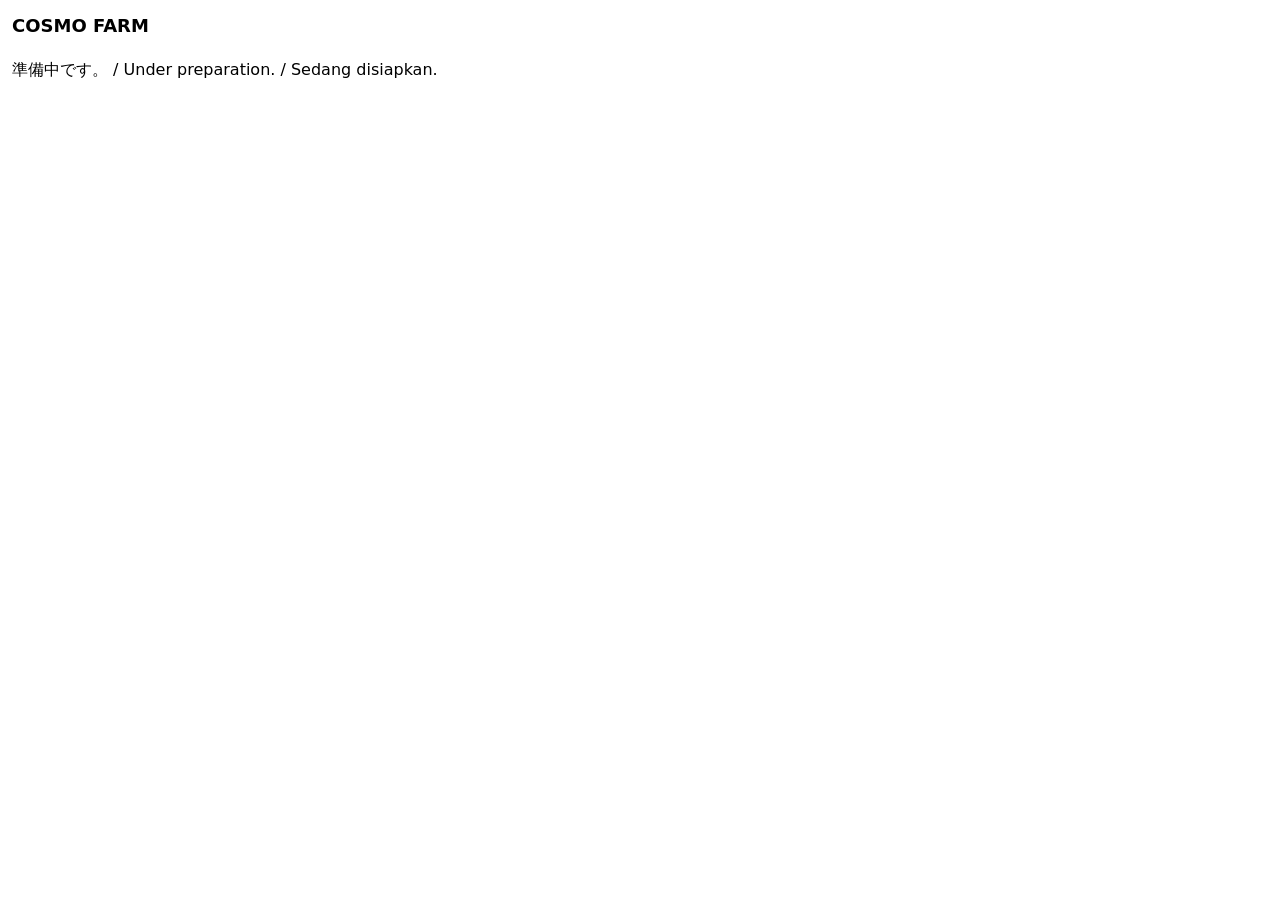
<file: index.html>
<!doctype html>
<html lang="ja">
<head>
<meta charset="utf-8">
<meta http-equiv="Content-Security-Policy" content="default-src 'none'; style-src 'self'; base-uri 'none'; form-action 'none'">
<meta name="viewport" content="width=device-width, initial-scale=1">
<meta name="robots" content="noindex,nofollow">
<title>COSMO FARM</title>
<link rel="stylesheet" href="step0/app.css">
</head>
<body>
<h1>COSMO FARM</h1>
<p>準備中です。 / Under preparation. / Sedang disiapkan.</p>
</body>
</html>
</file>
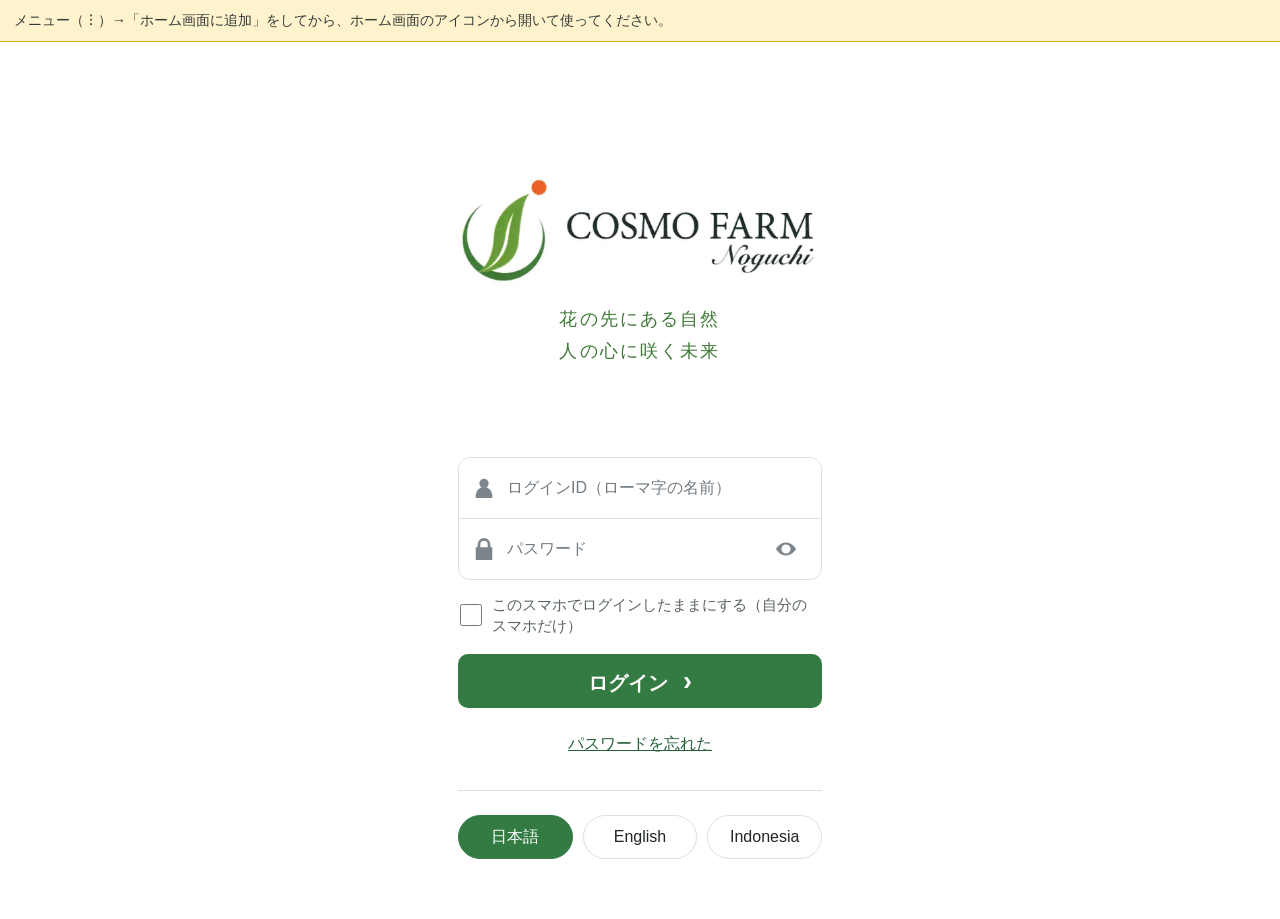
<file: app/index.html>
<!DOCTYPE html><html lang="ja"><head><meta charset="utf-8"><meta http-equiv="Content-Security-Policy" content="default-src 'none'; script-src 'self'; style-src 'self' 'unsafe-inline'; img-src 'self' data: blob:; connect-src 'self' https://script.google.com https://script.googleusercontent.com; manifest-src 'self'; worker-src 'self'; frame-src 'self'; base-uri 'none'; form-action 'none'"><meta name="robots" content="noindex,nofollow"><meta name="theme-color" content="#ffffff"><link rel="manifest" href="manifest.webmanifest"><link rel="apple-touch-icon" href="apple-touch-icon.png"><link rel="stylesheet" href="app.css"><meta name="viewport" content="width=device-width,initial-scale=1"><title>COSMO FARM | ログイン</title></head><body><script src="boot.js"></script><main class="login-shell"><div class="brand"><img id="official-logo" src="[data-uri]" width="1240" height="1753" alt="COSMO FARM Noguchi"></div><div class="cf-belief cf-belief-login"><div class="cf-bj" lang="ja">花の先にある自然<br>人の心に咲く未来</div></div><div class="cv-spinwrap" id="cvSpin"><div class="cv-spin"></div><div class="cv-spintx">読み込み中… / Loading… / Memuat…</div></div><form id="login-form" autocomplete="off"><div class="credential-group"><div class="credential"><svg aria-hidden="true" viewBox="0 0 24 24"><circle cx="12" cy="7" r="5"/><path d="M3 23v-3a9 9 0 0 1 18 0v3z"/></svg><input id="login-worker" type="text" maxlength="100" autocomplete="off" autocapitalize="none" spellcheck="false" aria-label="作業者ID" placeholder="作業者ID"></div><div class="credential"><svg aria-hidden="true" viewBox="0 0 24 24"><path d="M5 10V7a7 7 0 0 1 14 0v3h2v14H3V10zm3 0h8V7a4 4 0 0 0-8 0z"/></svg><input id="login-password" type="password" maxlength="200" autocomplete="off" aria-label="パスワード" placeholder="パスワード"><button class="toggle" id="login-toggle" type="button" aria-label="パスワードを表示"><svg aria-hidden="true" viewBox="0 0 24 24"><path d="M1 12s4-7 11-7 11 7 11 7-4 7-11 7S1 12 1 12zm6 0a5 5 0 1 0 10 0 5 5 0 0 0-10 0z"/></svg></button></div></div><label class="keep"><input id="cv181keep" type="checkbox"><span data-t="keep"></span></label><button class="submit" type="submit"><span data-login-text="login">ログイン</span><span class="chevron" aria-hidden="true">›</span></button></form><button type="button" id="login-forgot" data-reset-text="forgot" aria-controls="reset-panel">パスワードを忘れた</button><section id="reset-panel" hidden aria-labelledby="reset-title"><h2 id="reset-title" data-reset-text="title">パスワードの再設定</h2><p id="reset-status" role="status" aria-live="polite"></p><form id="reset-request-form" autocomplete="off"><label for="reset-login-id" data-reset-text="loginId">ログインID</label><input id="reset-login-id" type="text" maxlength="24" autocomplete="username" autocapitalize="none" spellcheck="false"><button id="reset-request-submit" type="submit" data-reset-text="request">再設定を申請する</button></form><p id="reset-reference"></p><button type="button" id="reset-check" hidden data-reset-text="check">申請状況を確認</button><form id="reset-complete-form" hidden autocomplete="off"><label for="reset-code" data-reset-text="code">本人専用の再設定コード</label><input id="reset-code" type="text" maxlength="64" autocomplete="off" autocapitalize="none" spellcheck="false"><label for="reset-password" data-reset-text="newPassword">新しいパスワード（8文字以上）</label><input id="reset-password" type="password" maxlength="256" autocomplete="new-password"><label for="reset-confirm" data-reset-text="confirm">新しいパスワードをもう一度入力</label><input id="reset-confirm" type="password" maxlength="256" autocomplete="new-password"><button id="reset-complete-submit" type="submit" data-reset-text="set">新しいパスワードを設定</button></form><button type="button" id="reset-new" hidden data-reset-text="newRequest">新しく再設定を申請する</button><button type="button" id="reset-back" data-reset-text="back">ログインに戻る</button></section><section id="homeApp" hidden>
 <p class="who" id="who"></p>
 <div id="todoBox" class="card"><div class="wxHead"><h2 data-t="tdT"></h2><span class="note" id="tdUpd"></span></div><div id="tdRows"></div></div>
 <div id="hoBox" class="card hidden">
  <div class="wxHead"><h2 data-t="hoT"></h2><span class="note" id="hoTimes"></span></div>
  <div id="hoNote" class="inLine hidden" data-t="hoNotOnDuty"></div>
  <div id="hoRows"></div><div id="hoMsg" class="msg"></div>
  <details id="plBox" class="hidden"><summary data-t="plT"></summary><div id="hoPlan">
   <div class="seg" id="plDays"></div>
   <div class="note" id="plNow"></div><div class="note wait" id="plHint"></div>
   <label data-t="plHouses"></label><div id="plHouses"></div>
   <label for="plWhy" data-t="plWhy"></label><select id="plWhy"></select>
   <label for="plText" data-t="plWhyText"></label><input id="plText" class="tx" maxlength="150">
   <div class="two"><button type="button" id="plHoldB" class="cl" data-cf-on="0" data-t="plHold"></button><button type="button" id="plOpenB" data-cf-on="1" data-t="plOpen"></button></div>
  </div></details>
  <div class="note" data-t="hoDetail"></div>
 </div>
 <div id="wxBox" class="card hidden">
  <div class="wxHead"><h2 id="wxArea"></h2><span class="note" id="wxSrc"></span></div>
  <div id="wxRows"></div><div id="wxMsg" class="msg note"></div>
  <details id="wxMore"><summary data-t="wxMore"></summary><div id="wxMoreBody"></div></details>
 </div>
 <details class="install" id="spdBox"><summary data-t="spdT"></summary><div id="spdRows" class="note"></div></details>
 <button type="button" class="out" id="btnOut" data-cf-on="2" data-t="logout"></button>
 <nav class="tabbar" id="grid" aria-label="menu"></nav>
</section><div class="languages" role="group" aria-label="表示言語"><button type="button" data-login-lang="ja">日本語</button><button type="button" data-login-lang="en">English</button><button type="button" data-login-lang="id">Indonesia</button></div><div class="nonproduction"><p id="login-status" role="status"></p><a id="login-preview" target="_top" data-login-text="preview">合成データで作業入力を確認</a></div><div id="inLine" class="inLine hidden" data-t="line"></div>
<details class="install" id="installBox"><summary data-t="instT"></summary><div class="note" id="instState"></div>
 <div id="instIos"><b>iPhone</b><ol><li data-t="i1"></li><li data-t="i2"></li><li data-t="i3"></li><li data-t="i4"></li></ol></div>
 <div id="instAnd"><b>Android</b><ol><li data-t="a1"></li><li data-t="a2"></li><li data-t="a3"></li></ol></div>
 <div class="note" data-t="after"></div>
</details></main><script src="config.js"></script><script src="shim.js"></script><script src="pwa.js"></script><script src="app.js"></script></body></html>
</file>
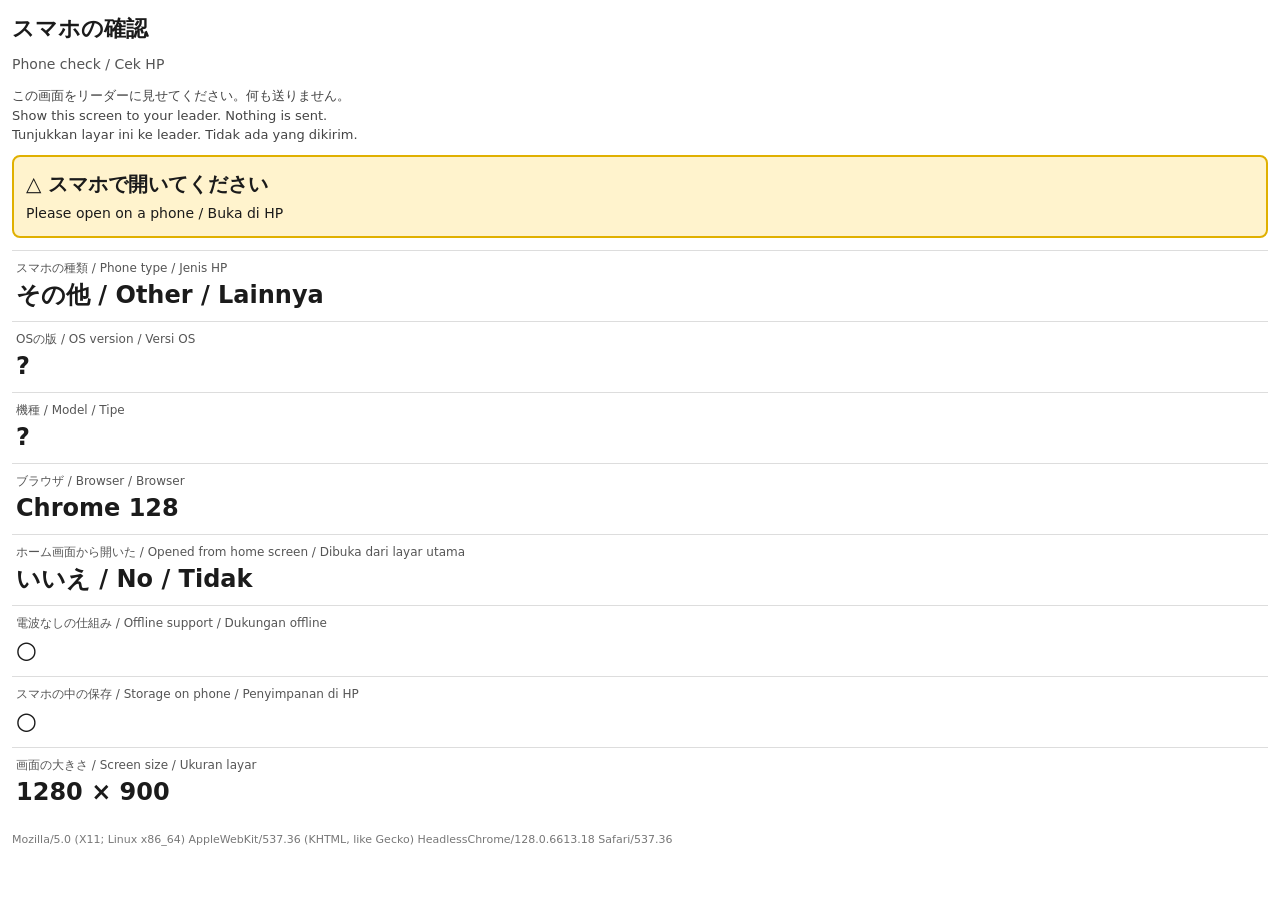
<file: check/index.html>
<!doctype html>
<html lang="ja">
<head>
<meta charset="utf-8">
<meta http-equiv="Content-Security-Policy" content="default-src 'none'; script-src 'self'; style-src 'self'; base-uri 'none'; form-action 'none'">
<meta name="viewport" content="width=device-width, initial-scale=1">
<meta name="robots" content="noindex,nofollow">
<title>COSMO FARM スマホの確認 / Phone check / Cek HP</title>
<link rel="stylesheet" href="check.css">
</head>
<body>
<h1>スマホの確認<br><span class="sub">Phone check / Cek HP</span></h1>
<p class="note">この画面をリーダーに見せてください。何も送りません。<br>Show this screen to your leader. Nothing is sent.<br>Tunjukkan layar ini ke leader. Tidak ada yang dikirim.</p>
<div id="warn" class="warn" hidden></div>
<div id="result" class="result">…</div>
<table id="rows"></table>
<p class="foot" id="foot"></p>
<script src="check.js"></script>
</body>
</html>
</file>
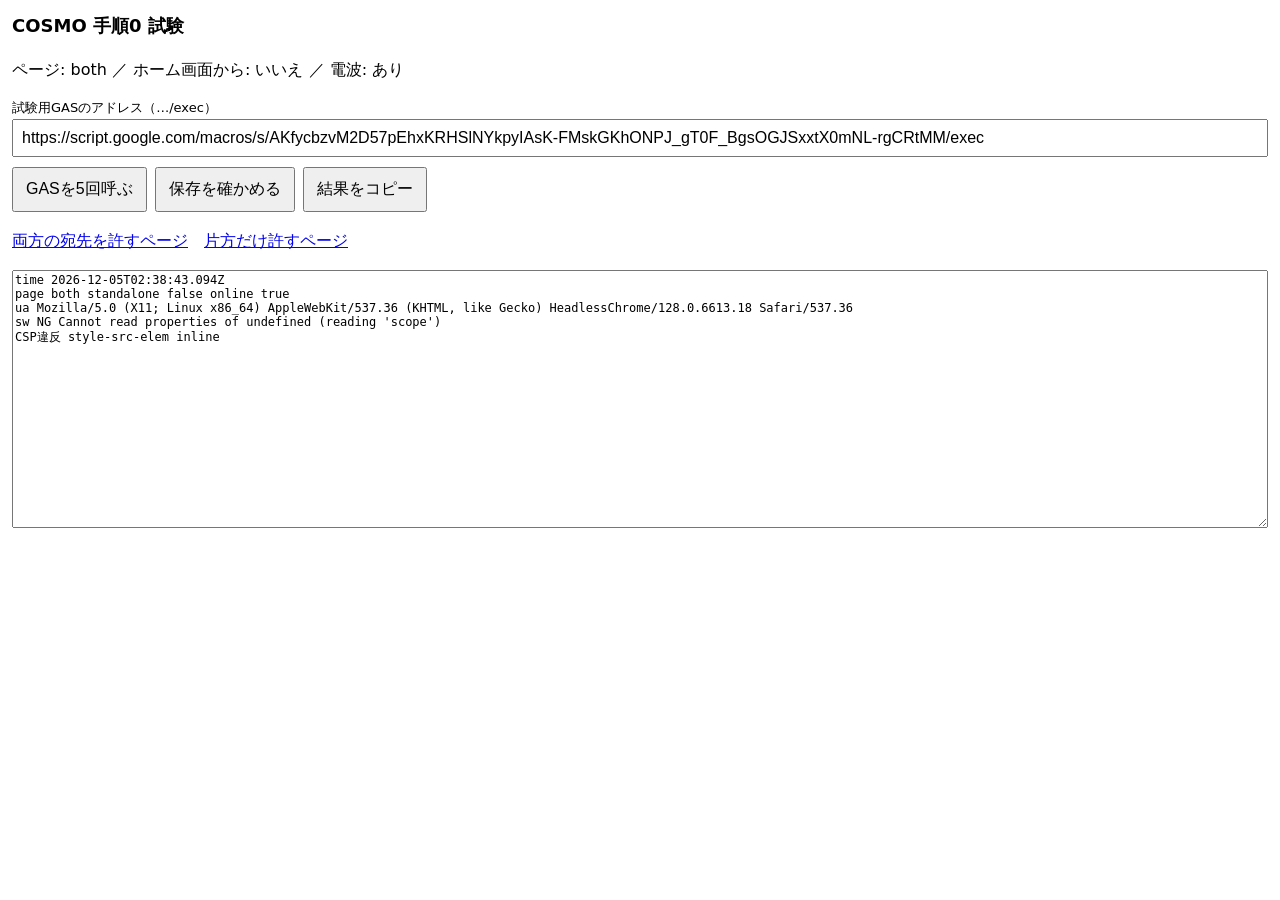
<file: step0/index.html>
<!doctype html>
<html lang="ja">
<head>
<meta charset="utf-8">
<meta http-equiv="Content-Security-Policy" content="default-src 'none'; script-src 'self'; style-src 'self'; img-src 'self' data: blob:; connect-src 'self' https://script.google.com https://script.googleusercontent.com; manifest-src 'self'; worker-src 'self'; base-uri 'none'; form-action 'none'">
<meta name="viewport" content="width=device-width, initial-scale=1">
<meta name="robots" content="noindex,nofollow">
<title>COSMO 手順0 試験</title>
<link rel="manifest" href="manifest.webmanifest">
<link rel="stylesheet" href="app.css">
</head>
<body data-page="both">
<h1>COSMO 手順0 試験</h1>
<p id="env">…</p>
<label>試験用GASのアドレス（…/exec）<input id="url" type="url" inputmode="url" autocomplete="off"></label>
<div class="row"><button id="call" type="button">GASを5回呼ぶ</button><button id="store" type="button">保存を確かめる</button><button id="copy" type="button">結果をコピー</button></div>
<p><a href="index.html">両方の宛先を許すページ</a>　<a href="csp1.html">片方だけ許すページ</a></p>
<textarea id="out" readonly rows="18"></textarea>
<script src="config.js"></script>
<script src="app.js"></script>
</body>
</html>
</file>
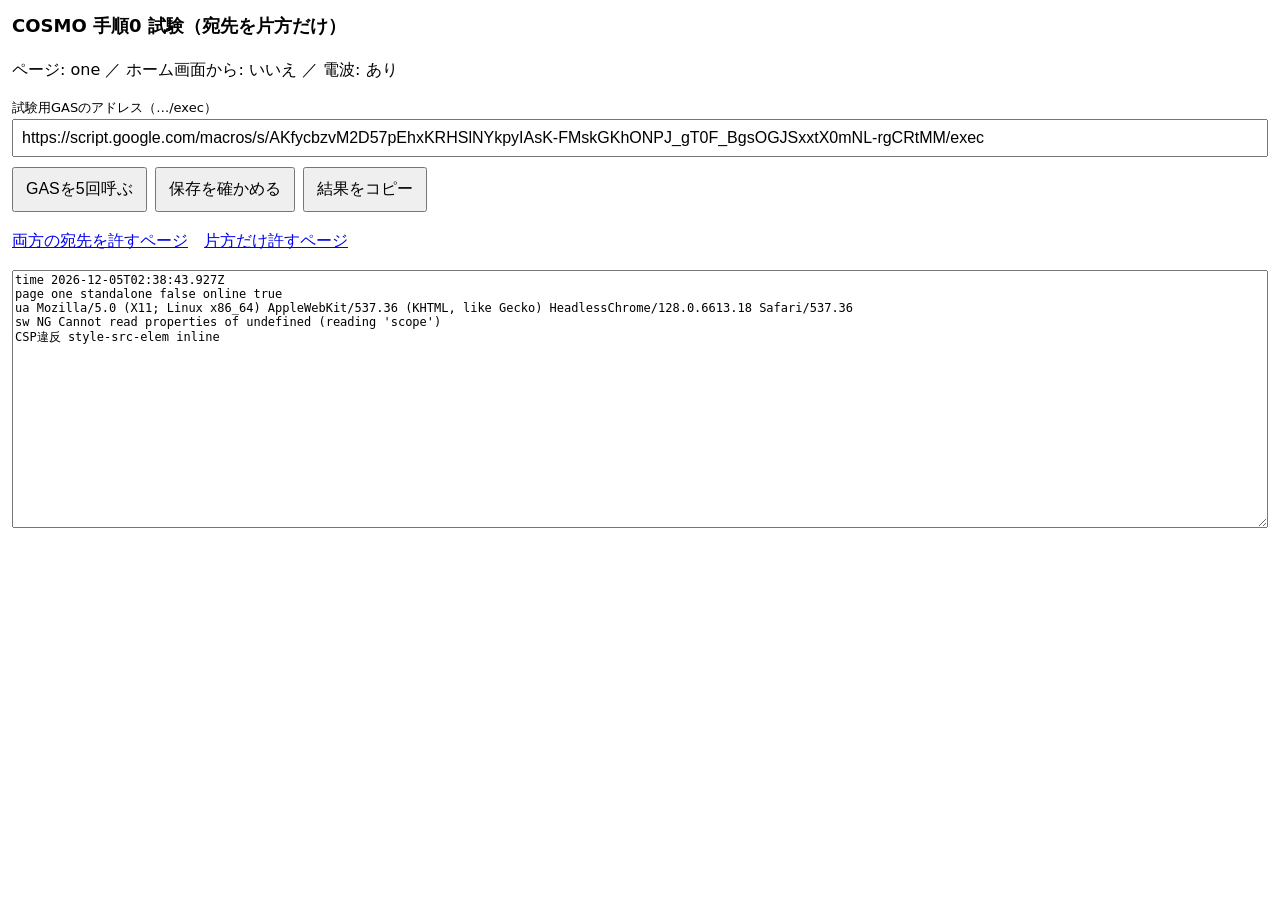
<file: step0/csp1.html>
<!doctype html>
<html lang="ja">
<head>
<meta charset="utf-8">
<meta http-equiv="Content-Security-Policy" content="default-src 'none'; script-src 'self'; style-src 'self'; img-src 'self' data: blob:; connect-src 'self' https://script.google.com; manifest-src 'self'; worker-src 'self'; base-uri 'none'; form-action 'none'">
<meta name="viewport" content="width=device-width, initial-scale=1">
<meta name="robots" content="noindex,nofollow">
<title>COSMO 手順0 試験（宛先を片方だけ）</title>
<link rel="manifest" href="manifest.webmanifest">
<link rel="stylesheet" href="app.css">
</head>
<body data-page="one">
<h1>COSMO 手順0 試験（宛先を片方だけ）</h1>
<p id="env">…</p>
<label>試験用GASのアドレス（…/exec）<input id="url" type="url" inputmode="url" autocomplete="off"></label>
<div class="row"><button id="call" type="button">GASを5回呼ぶ</button><button id="store" type="button">保存を確かめる</button><button id="copy" type="button">結果をコピー</button></div>
<p><a href="index.html">両方の宛先を許すページ</a>　<a href="csp1.html">片方だけ許すページ</a></p>
<textarea id="out" readonly rows="18"></textarea>
<script src="config.js"></script>
<script src="app.js"></script>
</body>
</html>
</file>
<file: step0/app.css>
body{font-family:system-ui,sans-serif;margin:12px;line-height:1.6}h1{font-size:18px}label{display:block;font-size:13px}
input{width:100%;font-size:16px;padding:8px;box-sizing:border-box}.row{display:flex;gap:8px;flex-wrap:wrap;margin:10px 0}
button{font-size:16px;padding:10px 12px}textarea{width:100%;font-size:12px;box-sizing:border-box}
.warn{background:#fff3cd;border:1px solid #e0b000;padding:8px;font-size:15px}
</file>
<file: app/app.css>
*{box-sizing:border-box}body{margin:0;background:#fff;color:#343b39;font:16px/1.5 -apple-system,BlinkMacSystemFont,"Noto Sans JP",sans-serif}.login-shell{max-width:420px;margin:0 auto;padding:clamp(48px,15vh,150px) 28px 32px}.brand{position:relative;width:100%;aspect-ratio:1080/330;overflow:hidden;margin-bottom:clamp(48px,12vh,120px)}.brand img{position:absolute;width:114.8148148%;max-width:none;height:auto;left:-8.333333%;top:-218.181818%}.credential-group{border:1px solid #dce0e2;border-radius:12px;overflow:hidden}.credential{display:flex;align-items:center;min-height:60px;padding:0 14px;gap:12px}.credential+.credential{border-top:1px solid #dce0e2}.credential svg{width:22px;height:22px;fill:#7d858b;flex-shrink:0}input{font:inherit;min-width:0;width:100%;border:0;outline-offset:3px;background:transparent;padding:18px 0;color:#343b39}input::placeholder{color:#727b82;opacity:1}button,a{font:inherit}button{cursor:pointer;touch-action:manipulation}button:focus-visible,a:focus-visible{outline:3px solid #cf8a28;outline-offset:3px}.toggle{border:0;background:transparent;padding:10px;display:flex}.submit{width:100%;border:0;border-radius:10px;background:#347a43;color:white;font-size:20px;font-weight:700;min-height:54px;margin:18px 0 32px}.chevron{font-size:27px;padding-left:15px}.languages{border-top:1px solid #dce0e2;padding-top:24px;display:flex;gap:10px;justify-content:center}.languages button{border:1px solid #dce0e2;background:#fff;color:#202622;border-radius:28px;min-height:44px;padding:8px 14px;flex:1}.languages button[aria-pressed=true]{background:#347a43;border-color:#347a43;color:white}.nonproduction{margin-top:28px;font-size:13px;color:#59645c}.nonproduction p{margin:12px 0}.nonproduction a{display:block;color:#28613a;min-height:44px;padding:12px 0;text-decoration:underline}@media(max-width:360px){.login-shell{padding-left:20px;padding-right:20px}.languages{gap:6px}.languages button{padding:8px}}
#login-forgot{display:block;width:100%;min-height:44px;margin:-18px 0 24px;border:0;background:transparent;color:#28613a;text-decoration:underline}#reset-panel[hidden],#reset-panel [hidden]{display:none}#reset-panel{margin:0 0 28px;overflow-wrap:anywhere}#reset-panel h2{font-size:21px;margin:0 0 14px}#reset-panel p{font-size:15px;line-height:1.6}#reset-panel label{display:block;margin:16px 0 4px;font-size:15px}#reset-panel input{border:1px solid #b9c5bd;border-radius:8px;padding:12px;min-height:48px}#reset-panel button{min-height:48px;width:100%;padding:10px 12px;margin:12px 0;border:1px solid #347a43;border-radius:8px;background:#347a43;color:#fff}#reset-panel button:disabled{opacity:.55;cursor:default}#reset-panel #reset-back{background:#fff;color:#28613a}#reset-reference{overflow-wrap:anywhere;font-size:12px}.cf-belief{text-align:center;color:#3f7a37;margin:10px auto 4px}.cf-bj{font-family:"Hiragino Mincho ProN","Yu Mincho","YuMincho","Noto Serif JP",serif;font-size:clamp(15px,4.4vw,18px);font-weight:500;letter-spacing:.12em;line-height:1.75;white-space:nowrap}.cf-bt{font-size:12px;line-height:1.5;color:#59645c;margin-top:4px;letter-spacing:0}.cf-belief-pub{border-top:1px solid #e3eadf;margin-top:8px;padding-top:8px}.cf-belief-login .cf-bt{display:none}html[lang=en] .cf-belief-login .cf-bt-en,html[lang=id] .cf-belief-login .cf-bt-id{display:block}.login-shell .brand{margin-bottom:0}.cf-belief-login{margin:16px auto clamp(40px,10vh,110px)}#login-preview{display:none!important}
/* V181 home (S000 2026-11-11): official login page + keep login + after login weather, greenhouses and screens, in the same design. */
.keep{display:flex;align-items:center;gap:10px;margin:14px 2px 0;font-size:15px;color:#59645c;line-height:1.4}
.keep input,#homeApp input[type=checkbox]{width:22px;height:22px;min-width:22px;padding:0;margin:0;accent-color:#347a43}
body.in .login-shell{padding-top:14px}body.in .login-shell .brand{width:56%;margin:0 auto}body.in .cf-belief-login{margin:2px auto 4px}body.in .cf-bj{font-size:14px;line-height:1.55}
body:not(.in) #installBox,body:not(.in) #inLine{display:none!important}
body.in #login-form,body.in #login-forgot,body.in #reset-panel,body.in #login-preview{display:none!important}
.hidden{display:none!important}#login-status{margin:12px 2px 14px;font-size:16px;font-weight:700;line-height:1.5;color:#28613a;min-height:0}#login-status:empty{display:none}#login-status.err{color:#b3261e;background:#fdecea;border-radius:10px;padding:10px 12px}#login-status.wait{color:#28613a}#login-form .submit:disabled{opacity:.6}body:not(.in) #grid,html.cv-checking #grid{display:none!important}.tabbar a.on{color:#28613a;background:#e3f1e5;font-weight:700}#scrHost{position:fixed;left:0;right:0;top:0;bottom:var(--tabh,64px);z-index:55;background:#fff;display:none;overflow:hidden}body.scr #scrHost{display:block}body.scr main.login-shell{display:none!important}#scrHost iframe{position:absolute;top:0;left:0;width:100%;height:100%;border:0;background:#fff;visibility:hidden}#scrHost iframe.on{visibility:visible}#scrLoad{position:absolute;top:0;left:0;right:0;bottom:0;z-index:3;display:none;flex-direction:column;align-items:center;justify-content:center;background:#fff;padding:20px;text-align:center}#scrHost.loading #scrLoad,#scrHost.fail #scrLoad{display:flex}#scrHost.fail .cv-spin{display:none}#scrLoad button{margin-top:14px;border:0;border-radius:10px;background:#347a43;color:#fff;font-size:17px;font-weight:700;min-height:48px;padding:0 22px}#scrHost:not(.fail) #scrRetry,#scrHost:not(.fail) #scrDirect{display:none}#scrDirect{display:block;margin-top:14px;color:#28613a;font-size:16px;font-weight:700}#scrUpd{position:absolute;bottom:10px;left:50%;transform:translateX(-50%);white-space:nowrap;z-index:4;display:none;background:#e3f1e5;color:#28613a;border-radius:999px;padding:3px 10px;font-size:12px;font-weight:700;pointer-events:none;box-shadow:0 1px 4px rgba(0,0,0,.12)}#scrHost.upd #scrUpd{display:block}#spdRows div{padding:2px 0}.cv-spinwrap{display:none;margin:30px 0}html.cv-checking .cv-spinwrap{display:block}html.cv-checking #login-form,html.cv-checking #login-forgot,html.cv-checking .languages,html.cv-checking .nonproduction,html.cv-checking #installBox,html.cv-checking #inLine,html.cv-checking #homeApp{display:none!important}#homeApp{margin-bottom:24px}#homeApp[hidden]{display:none}
.who{font-size:15px;color:#59645c;text-align:center;margin:0 0 4px}
.card{border:1px solid #dce0e2;border-radius:12px;padding:14px;margin-top:14px;background:#fff}
.card h2{font-size:17px;margin:0;color:#343b39}.note{font-size:13px;color:#59645c}.msg{margin-top:8px;font-size:15px;white-space:pre-line}.err{color:#b3261e}.ok{color:#28613a}.wait{color:#8a5a00}
.wxHead{display:flex;justify-content:space-between;align-items:baseline;gap:4px 10px;flex-wrap:wrap}
.wxRow{border-top:1px solid #dce0e2;padding:8px 4px;margin-top:4px}.wxRow.warn{background:#fff8ec;border-radius:10px;border-top-color:transparent}
.wxLine{display:flex;flex-wrap:wrap;align-items:baseline;gap:2px 10px}.wxL{font-weight:700;font-size:17px;min-width:3.6em}.wxIc{font-size:21px}
.tmax{color:#b3261e;font-weight:700}.tmin{color:#1e40af;font-weight:700}.tmin.cold{background:#ede9fe;color:#5b21b6;border-radius:6px;padding:0 4px}
.pops{font-size:14px;color:#59645c}.pops .p{display:inline-block;min-width:1.7em;text-align:center;border-radius:6px}.pops .wet{background:#dbeafe;color:#1e40af;font-weight:700}
.wind{font-size:14px;color:#59645c}.wind.strong{color:#9a3412;font-weight:700;background:#ffedd5;border-radius:6px;padding:0 4px}
.chip{display:inline-block;border-radius:999px;padding:2px 9px;font-size:13px;font-weight:700;margin:4px 4px 0 0}.c-rain{background:#dbeafe;color:#1e40af}.c-wind{background:#ffedd5;color:#9a3412}.c-cold{background:#ede9fe;color:#5b21b6}
details{margin-top:8px}summary{cursor:pointer;font-weight:700;color:#28613a;padding:8px 0;font-size:15px}
table.tb{border-collapse:collapse;width:100%;font-size:13px;margin:4px 0 10px}table.tb th,table.tb td{border-bottom:1px solid #dce0e2;padding:4px 3px;text-align:center}table.tb td.l{text-align:left}table.tb .wet{background:#dbeafe;color:#1e40af;font-weight:700}
.hoRow{border-top:1px solid #dce0e2;padding:8px 0}.st{display:inline-block;min-width:42px;text-align:center;font-weight:700;border-radius:999px;padding:2px 10px;margin-left:6px;font-size:14px}
.st-OPEN{background:#e3f1e5;color:#28613a}.st-CLOSED{background:#eceeef;color:#343b39}.st-NONE{background:#fbf0dc;color:#7a4f12}.hold{margin-left:6px;color:#8a3b00;font-weight:700}
.two{display:grid;grid-template-columns:1fr 1fr;gap:8px;margin-top:6px}.two button{border:0;border-radius:10px;background:#347a43;color:#fff;font-size:18px;font-weight:700;min-height:52px}.two button.cl{background:#59645c}.two button:disabled{opacity:.45}
.seg{display:flex;gap:6px;flex-wrap:wrap;margin-top:6px}.seg button{border:1px solid #dce0e2;background:#fff;color:#202622;border-radius:28px;min-height:40px;padding:6px 12px;font-size:15px}.seg button.on{background:#347a43;color:#fff;border-color:#347a43}
#homeApp label{display:block;font-size:14px;margin-top:8px;color:#59645c}#homeApp select,#homeApp input.tx{width:100%;font-size:17px;padding:10px;border:1px solid #dce0e2;border-radius:10px;margin-top:4px;background:#fff;color:#343b39}
#homeApp label.ck{display:inline-flex;align-items:center;gap:6px;margin:8px 14px 0 0;font-size:16px;color:#343b39}
.tabbar{position:fixed;left:0;right:0;bottom:0;z-index:60;display:flex;justify-content:space-around;background:#fff;border-top:1px solid #dce0e2;padding:4px 2px calc(4px + env(safe-area-inset-bottom));box-shadow:0 -2px 8px rgba(0,0,0,.05)}.tabbar a{flex:1 1 0;min-width:0;display:flex;flex-direction:column;align-items:center;gap:1px;text-decoration:none;color:#343b39;padding:3px 0;border-radius:10px}.tabbar a:active{background:#eef3ee}.tabbar .ic{font-size:22px;line-height:1.1}.tabbar .nm{font-size:10.5px;white-space:nowrap;overflow:hidden;text-overflow:ellipsis;max-width:100%}body.in{padding-bottom:84px}.hrow{display:flex;align-items:center;gap:8px;min-height:46px;border-top:1px solid #dce0e2;padding:3px 0}.hrow .hn{font-weight:700;font-size:16px;white-space:nowrap}.hrow .hs{white-space:nowrap;font-weight:700;font-size:15px}.hrow .hs.none{color:#8a5a00;font-size:14px}.hrow .hl{flex:1;min-width:0;font-size:13px;color:#59645c;white-space:nowrap;overflow:hidden;text-overflow:ellipsis}.hrow button{border:0;border-radius:10px;background:#347a43;color:#fff;font-weight:700;font-size:15px;min-height:40px;padding:0 14px;white-space:nowrap}.hrow button.cl{background:#59645c}.hrow button:disabled{opacity:.45}.hrow .hh{color:#8a3b00;font-weight:700;font-size:14px;white-space:nowrap}.hrow.late .hn,.hrow.late .hl{color:#b3261e;font-weight:700}.hrow.warn .hl{color:#8a5a00;font-weight:700}.td{display:flex;align-items:center;gap:10px;padding:9px 2px;border-top:1px solid #dce0e2;text-decoration:none;color:#343b39;font-size:15px}.td:first-child{border-top:0}.td .ti{font-size:20px;width:26px;text-align:center}.td .tx{flex:1;min-width:0}.td .chevron{color:#7d858b;font-size:22px}.td.late{color:#b3261e;font-weight:700}.td.warn{color:#8a5a00;font-weight:700}.td.ok{color:#28613a}#plBox summary{font-size:15px}.two button{white-space:nowrap;font-size:16px}
.menu{border:1px solid #dce0e2;border-radius:12px;overflow:hidden;margin-top:14px}.menu a{display:flex;align-items:center;gap:12px;min-height:60px;padding:0 14px;color:#343b39;text-decoration:none;font-weight:700}.menu a+a{border-top:1px solid #dce0e2}
.menu .ic{width:26px;text-align:center;font-size:20px}.menu .nm{flex:1}.menu .chevron{color:#7d858b;font-size:27px;font-weight:400}
.out{width:100%;border:1px solid #347a43;border-radius:10px;background:#fff;color:#347a43;font-size:18px;font-weight:700;min-height:52px;margin-top:16px}
.install{border-top:1px solid #dce0e2;margin-top:20px;font-size:14px;color:#59645c}.install ol{padding-left:22px;margin:6px 0}.install li{margin:4px 0}.inLine{background:#fbf0dc;border-radius:10px;padding:8px;margin-top:12px;font-size:14px;color:#7a4f12}
.cv-spin{width:30px;height:30px;border:3px solid #dce0e2;border-top-color:#347a43;border-radius:50%;animation:cvspin .8s linear infinite;margin:22px auto 10px}@keyframes cvspin{to{transform:rotate(360deg)}}.cv-spintx{font-size:13px;color:#59645c;text-align:center}

/* PWA additions (2026-11-14) */
.cf-pwa-bar{background:#fff3cd;border-bottom:1px solid #e0b000;color:#343b39;padding:10px 14px;font-size:14px;line-height:1.5}.cf-pwa-bar p{margin:0}.cf-pwa-open{display:inline-block;margin-top:6px;font-size:17px;font-weight:700}.cf-inapp #inLine{display:none}
</file>
<file: check/check.css>
body{font-family:system-ui,-apple-system,"Hiragino Sans","Noto Sans JP",sans-serif;margin:12px;line-height:1.5;color:#1b1b1b;background:#fff}
h1{font-size:22px;margin:4px 0 8px}.sub{font-size:14px;font-weight:normal;color:#555}
.note{font-size:13px;color:#444;margin:0 0 10px}
.result{font-size:20px;font-weight:bold;padding:12px;border-radius:8px;margin:0 0 12px;border:2px solid #999}
.result.ok{background:#e7f5e9;border-color:#2e7d32}.result.mid{background:#fff3cd;border-color:#e0b000}.result.ng{background:#fde7e7;border-color:#c62828}
.result small{display:block;font-size:14px;font-weight:normal;margin-top:4px}
table{width:100%;border-collapse:collapse}
th{font-size:12px;font-weight:normal;color:#555;text-align:left;padding:8px 4px 0;border-top:1px solid #ddd}
td{font-size:24px;font-weight:bold;padding:0 4px 8px;word-break:break-word}
td small{display:block;font-size:13px;font-weight:normal;color:#555}
.warn{background:#fff3cd;border:1px solid #e0b000;padding:10px;font-size:15px;margin:0 0 12px;border-radius:8px}
.warn a{display:inline-block;margin-top:6px;font-size:18px;font-weight:bold}
.foot{font-size:11px;color:#777;margin-top:14px;word-break:break-all}
</file>
